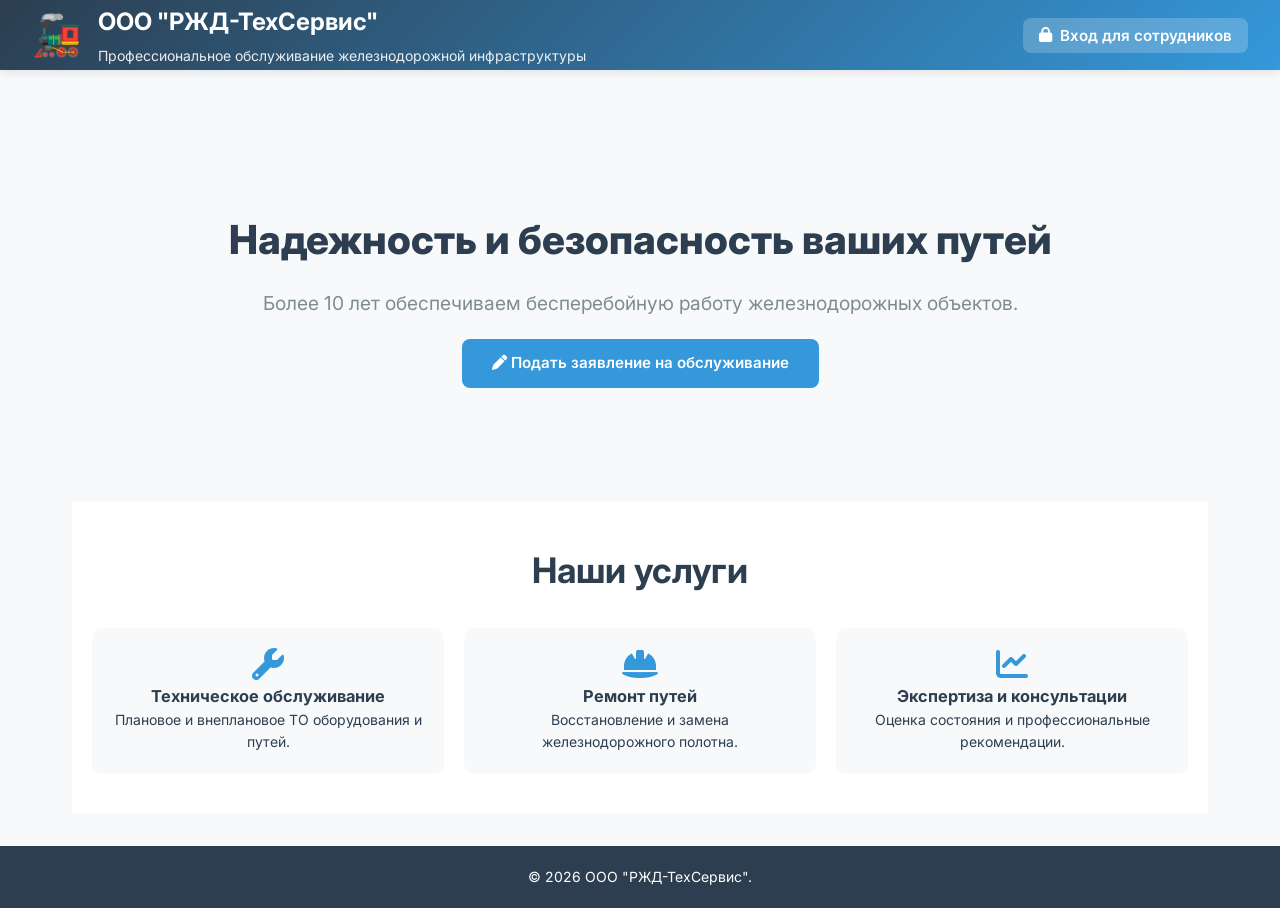
<file: index.html>
<!doctype html>
<html lang="ru">
  <head>
    <meta charset="UTF-8" />
    <meta name="viewport" content="width=device-width, initial-scale=1.0" />
    <title>РЖД-ТехСервис | Официальный сайт</title>
    <link rel="stylesheet" href="/style.css" />
    <link
      rel="stylesheet"
      href="https://cdnjs.cloudflare.com/ajax/libs/font-awesome/6.4.0/css/all.min.css"
    />
    <link
      href="https://fonts.googleapis.com/css2?family=Inter:wght@300;400;500;600;700&display=swap"
      rel="stylesheet"
    />
  </head>
  <body>
    <div class="app-container">
      <header class="app-header public-header">
        <div class="header-left">
          <div class="logo">
            <div class="logo-icon">🚂</div>
            <div class="logo-text">
              <h1>ООО "РЖД-ТехСервис"</h1>
              <div class="subtitle">
                Профессиональное обслуживание железнодорожной инфраструктуры
              </div>
            </div>
          </div>
        </div>
        <div class="header-right">
          <button
            class="btn"
            onclick="showLoginModal()"
            style="
              background: rgba(255, 255, 255, 0.2);
              color: white;
              padding: 8px 16px;
              border-radius: 8px;
              border: none;
              cursor: pointer;
            "
          >
            <i class="fas fa-lock"></i> Вход для сотрудников
          </button>
        </div>
      </header>

      <main class="public-main">
        <section
          class="hero-section"
          style="padding: 50px 20px; text-align: center"
        >
          <div class="hero-content">
            <h1 style="font-size: 2.5rem; color: #2c3e50">
              Надежность и безопасность ваших путей
            </h1>
            <p style="font-size: 1.2rem; color: #7f8c8d; margin: 20px 0">
              Более 10 лет обеспечиваем бесперебойную работу железнодорожных
              объектов.
            </p>
            <a
              href="/request"
              class="btn"
              style="
                background: #3498db;
                color: white;
                padding: 12px 30px;
                border-radius: 8px;
                text-decoration: none;
                display: inline-block;
              "
            >
              <i class="fas fa-pen"></i> Подать заявление на обслуживание
            </a>
          </div>
        </section>

        <section
          class="services-section"
          style="padding: 40px 20px; background: white"
        >
          <h2 style="text-align: center; margin-bottom: 30px">Наши услуги</h2>
          <div
            style="
              display: grid;
              grid-template-columns: repeat(auto-fit, minmax(250px, 1fr));
              gap: 20px;
              max-width: 1200px;
              margin: 0 auto;
            "
          >
            <div
              style="
                background: #f8f9fa;
                padding: 20px;
                border-radius: 10px;
                text-align: center;
              "
            >
              <i
                class="fas fa-wrench"
                style="font-size: 2rem; color: #3498db"
              ></i>
              <h3>Техническое обслуживание</h3>
              <p>Плановое и внеплановое ТО оборудования и путей.</p>
            </div>
            <div
              style="
                background: #f8f9fa;
                padding: 20px;
                border-radius: 10px;
                text-align: center;
              "
            >
              <i
                class="fas fa-hard-hat"
                style="font-size: 2rem; color: #3498db"
              ></i>
              <h3>Ремонт путей</h3>
              <p>Восстановление и замена железнодорожного полотна.</p>
            </div>
            <div
              style="
                background: #f8f9fa;
                padding: 20px;
                border-radius: 10px;
                text-align: center;
              "
            >
              <i
                class="fas fa-chart-line"
                style="font-size: 2rem; color: #3498db"
              ></i>
              <h3>Экспертиза и консультации</h3>
              <p>Оценка состояния и профессиональные рекомендации.</p>
            </div>
          </div>
        </section>
      </main>

      <footer
        style="
          background: #2c3e50;
          color: white;
          text-align: center;
          padding: 20px;
        "
      >
        <p>© 2026 ООО "РЖД-ТехСервис".</p>
      </footer>
    </div>
    <div class="modal-overlay" id="loginModal">
      <div class="modal" style="max-width: 400px">
        <div class="modal-header">
          <h3><i class="fas fa-lock"></i> Вход для сотрудников</h3>
          <button class="btn-close" onclick="closeLoginModal()">&times;</button>
        </div>
        <div class="modal-body">
          <div
            id="loginError"
            style="
              color: #e74c3c;
              background: #fde8e8;
              padding: 10px;
              border-radius: 8px;
              margin-bottom: 15px;
              display: none;
            "
          >
            <i class="fas fa-exclamation-circle"></i> <span></span>
          </div>

          <div class="form-group">
            <label><i class="fas fa-user"></i> Логин</label>
            <input
              type="text"
              id="adminUsername"
              placeholder="Введите логин"
              style="
                width: 100%;
                padding: 12px;
                border: 2px solid #e2e8f0;
                border-radius: 8px;
              "
              value="admin"
            />
          </div>

          <div class="form-group">
            <label><i class="fas fa-key"></i> Пароль</label>
            <input
              type="password"
              id="adminPassword"
              placeholder="Введите пароль"
              style="
                width: 100%;
                padding: 12px;
                border: 2px solid #e2e8f0;
                border-radius: 8px;
              "
              value="admin123"
            />
          </div>

          <p style="color: #7f8c8d; font-size: 0.9rem; margin-top: 10px">
            <i class="fas fa-info-circle"></i> Для входа используйте:<br />
            <strong>Логин:</strong> admin<br />
            <strong>Пароль:</strong> admin123
          </p>
        </div>
        <div class="modal-footer">
          <button class="btn btn-secondary" onclick="closeLoginModal()">
            Отмена
          </button>
          <button class="btn btn-primary" onclick="login()">
            <i class="fas fa-sign-in-alt"></i> Войти
          </button>
        </div>
      </div>
    </div>

    <script>
      document.addEventListener("DOMContentLoaded", function () {
        const urlParams = new URLSearchParams(window.location.search);
        if (urlParams.get("login") === "required") {
          showLoginModal();
        }
      });

      function showLoginModal() {
        document.getElementById("loginModal").classList.add("active");
        document.body.style.overflow = "hidden";
        document.getElementById("adminUsername").focus();
      }

      function closeLoginModal() {
        document.getElementById("loginModal").classList.remove("active");
        document.body.style.overflow = "";
        document.getElementById("adminUsername").value = "admin";
        document.getElementById("adminPassword").value = "admin123";
        document.getElementById("loginError").style.display = "none";
      }

      async function login() {
        const username = document.getElementById("adminUsername").value;
        const password = document.getElementById("adminPassword").value;

        if (!username || !password) {
          showLoginError("Введите логин и пароль");
          return;
        }

        try {
          const response = await fetch("/api/admin/login", {
            method: "POST",
            headers: { "Content-Type": "application/json" },
            body: JSON.stringify({ username, password }),
          });

          const result = await response.json();

          if (response.ok && result.success) {
            window.location.href = "/admin";
          } else {
            showLoginError(result.error || "Неверный логин или пароль");
          }
        } catch (error) {
          console.error("Ошибка входа:", error);
          showLoginError("Ошибка соединения с сервером");
        }
      }

      function showLoginError(message) {
        const errorDiv = document.getElementById("loginError");
        errorDiv.querySelector("span").textContent = message;
        errorDiv.style.display = "block";
      }

      document
        .getElementById("adminPassword")
        .addEventListener("keypress", function (e) {
          if (e.key === "Enter") {
            login();
          }
        });

      document
        .getElementById("loginModal")
        .addEventListener("click", function (e) {
          if (e.target === this) {
            closeLoginModal();
          }
        });
    </script>
  </body>
</html>
</file>
<file: style.css>
:root {
  --primary-color: #2c3e50;
  --secondary-color: #3498db;
  --accent-color: #e74c3c;
  --success-color: #27ae60;
  --warning-color: #f39c12;
  --danger-color: #e74c3c;
  --info-color: #3498db;

  --bg-primary: #ffffff;
  --bg-secondary: #f8f9fa;
  --bg-sidebar: #2c3e50;
  --bg-card: #ffffff;
  --bg-hover: #f0f7ff;

  --text-primary: #2c3e50;
  --text-secondary: #7f8c8d;
  --text-light: #ecf0f1;
  --text-muted: #95a5a6;

  --border-color: #e0e0e0;
  --border-radius: 12px;
  --shadow: 0 4px 20px rgba(0, 0, 0, 0.08);
  --shadow-hover: 0 8px 30px rgba(0, 0, 0, 0.12);
  --shadow-card: 0 2px 10px rgba(0, 0, 0, 0.05);

  --transition: all 0.3s ease;

  --sidebar-width: 280px;
  --header-height: 70px;
  --footer-height: 60px;
}

[data-theme="dark"] {
  --primary-color: #3498db;
  --secondary-color: #2c3e50;
  --accent-color: #e74c3c;
  --success-color: #2ecc71;
  --warning-color: #f1c40f;
  --danger-color: #e74c3c;
  --info-color: #3498db;

  --bg-primary: #1a1a2e;
  --bg-secondary: #16213e;
  --bg-sidebar: #0f3460;
  --bg-card: #1e2a47;
  --bg-hover: #2c3e50;

  --text-primary: #ecf0f1;
  --text-secondary: #bdc3c7;
  --text-light: #ffffff;
  --text-muted: #7f8c8d;

  --border-color: #2c3e50;
  --shadow: 0 4px 20px rgba(0, 0, 0, 0.2);
  --shadow-hover: 0 8px 30px rgba(0, 0, 0, 0.3);
  --shadow-card: 0 2px 10px rgba(0, 0, 0, 0.15);
}

* {
  margin: 0;
  padding: 0;
  box-sizing: border-box;
}

body {
  font-family: "Inter", "Segoe UI", Tahoma, Geneva, Verdana, sans-serif;
  background-color: var(--bg-secondary);
  color: var(--text-primary);
  line-height: 1.6;
  transition: var(--transition);
  min-height: 100vh;
  font-size: 14px;
}

.app-container {
  display: flex;
  flex-direction: column;
  min-height: 100vh;
}

.app-header {
  background: linear-gradient(
    135deg,
    var(--primary-color),
    var(--secondary-color)
  );
  color: white;
  height: var(--header-height);
  padding: 0 2rem;
  display: flex;
  justify-content: space-between;
  align-items: center;
  box-shadow: var(--shadow);
  position: sticky;
  top: 0;
  z-index: 1000;
}

.header-left {
  display: flex;
  align-items: center;
  gap: 1rem;
}

.logo {
  display: flex;
  align-items: center;
  gap: 1rem;
}

.logo-icon {
  font-size: 2.5rem;
  animation: pulse 2s infinite;
}

@keyframes pulse {
  0%,
  100% {
    transform: scale(1);
  }
  50% {
    transform: scale(1.1);
  }
}

.logo-text h1 {
  font-size: 1.5rem;
  font-weight: 700;
  margin-bottom: 0.25rem;
}

.subtitle {
  font-size: 0.875rem;
  opacity: 0.9;
}

.header-right {
  display: flex;
  align-items: center;
  gap: 1rem;
}

.user-menu {
  display: flex;
  align-items: center;
  gap: 1rem;
  background: rgba(255, 255, 255, 0.1);
  padding: 0.5rem 1rem;
  border-radius: var(--border-radius);
  backdrop-filter: blur(10px);
}

.user-avatar {
  font-size: 2rem;
  color: rgba(255, 255, 255, 0.9);
}

.user-info {
  display: flex;
  flex-direction: column;
}

.user-name {
  font-weight: 600;
  font-size: 1rem;
}

.user-role {
  font-size: 0.75rem;
  opacity: 0.8;
}

.btn-icon {
  background: rgba(255, 255, 255, 0.2);
  border: none;
  color: white;
  width: 40px;
  height: 40px;
  border-radius: 50%;
  cursor: pointer;
  transition: var(--transition);
  display: flex;
  align-items: center;
  justify-content: center;
}

.btn-icon:hover {
  background: rgba(255, 255, 255, 0.3);
  transform: translateY(-2px);
}

.btn-logout {
  background: rgba(231, 76, 60, 0.8);
}

.btn-logout:hover {
  background: rgba(231, 76, 60, 1);
}

.main-layout {
  display: flex;
  flex: 1;
  min-height: calc(100vh - var(--header-height) - var(--footer-height));
}

.sidebar {
  width: var(--sidebar-width);
  background: var(--bg-sidebar);
  color: var(--text-light);
  padding: 1.5rem 0;
  display: flex;
  flex-direction: column;
  transition: var(--transition);
  position: sticky;
  top: var(--header-height);
  height: calc(100vh - var(--header-height));
  overflow-y: auto;
}

.sidebar-header {
  padding: 0 1.5rem 1.5rem;
  border-bottom: 1px solid rgba(255, 255, 255, 0.1);
}

.sidebar-header h3 {
  font-size: 1.1rem;
  font-weight: 600;
  display: flex;
  align-items: center;
  gap: 0.5rem;
}

.nav-menu {
  list-style: none;
  padding: 1.5rem 0;
  flex: 1;
}

.nav-item {
  padding: 0.875rem 1.5rem;
  display: flex;
  align-items: center;
  gap: 1rem;
  cursor: pointer;
  transition: var(--transition);
  position: relative;
  margin: 0.25rem 0;
}

.nav-item:hover {
  background: rgba(255, 255, 255, 0.1);
}

.nav-item.active {
  background: rgba(255, 255, 255, 0.15);
  border-left: 4px solid var(--accent-color);
}

.nav-item.active .nav-indicator {
  position: absolute;
  right: 1.5rem;
  width: 8px;
  height: 8px;
  background: var(--accent-color);
  border-radius: 50%;
  animation: blink 1.5s infinite;
}

@keyframes blink {
  0%,
  100% {
    opacity: 1;
  }
  50% {
    opacity: 0.5;
  }
}

.nav-item i {
  width: 20px;
  text-align: center;
  font-size: 1.1rem;
}

.nav-item span {
  font-weight: 500;
  font-size: 0.95rem;
}

.sidebar-footer {
  padding: 1.5rem;
  border-top: 1px solid rgba(255, 255, 255, 0.1);
  margin-top: auto;
}

.db-status {
  display: flex;
  align-items: center;
  gap: 0.75rem;
  margin-bottom: 1rem;
  font-size: 0.875rem;
}

.status-indicator {
  width: 10px;
  height: 10px;
  border-radius: 50%;
  background: #7f8c8d;
}

.status-indicator.connected {
  background: #27ae60;
  animation: pulse 2s infinite;
}

.status-indicator.error {
  background: #e74c3c;
  animation: pulse 1s infinite;
}

.server-time {
  display: flex;
  align-items: center;
  gap: 0.75rem;
  font-size: 0.875rem;
  opacity: 0.8;
}

.content-area {
  flex: 1;
  padding: 2rem;
  overflow-y: auto;
  background: var(--bg-secondary);
  max-width: calc(100vw - var(--sidebar-width));
}

.content-section {
  display: none;
  animation: fadeIn 0.5s ease;
}

.content-section.active {
  display: block;
}

@keyframes fadeIn {
  from {
    opacity: 0;
    transform: translateY(20px);
  }
  to {
    opacity: 1;
    transform: translateY(0);
  }
}

.section-header {
  display: flex;
  justify-content: space-between;
  align-items: center;
  margin-bottom: 2rem;
  padding-bottom: 1rem;
  border-bottom: 2px solid var(--border-color);
}

.section-header h2 {
  font-size: 1.75rem;
  font-weight: 700;
  color: var(--primary-color);
  display: flex;
  align-items: center;
  gap: 0.75rem;
}

.header-actions {
  display: flex;
  align-items: center;
  gap: 1rem;
}

.btn {
  padding: 0.75rem 1.5rem;
  border: none;
  border-radius: var(--border-radius);
  font-family: "Inter", sans-serif;
  font-weight: 600;
  font-size: 0.95rem;
  cursor: pointer;
  transition: var(--transition);
  display: inline-flex;
  align-items: center;
  gap: 0.5rem;
  white-space: nowrap;
}

.btn:hover {
  transform: translateY(-2px);
  box-shadow: var(--shadow-hover);
}

.btn:active {
  transform: translateY(0);
}

.btn-primary {
  background: linear-gradient(
    135deg,
    var(--secondary-color),
    var(--primary-color)
  );
  color: white;
}

.btn-primary:hover {
  background: linear-gradient(135deg, #2980b9, #34495e);
}

.btn-secondary {
  background: var(--bg-card);
  color: var(--text-primary);
  border: 2px solid var(--border-color);
}

.btn-secondary:hover {
  background: var(--bg-secondary);
}

.btn-success {
  background: linear-gradient(135deg, var(--success-color), #2ecc71);
  color: white;
}

.btn-danger {
  background: linear-gradient(135deg, var(--danger-color), #c0392b);
  color: white;
}

.btn-warning {
  background: linear-gradient(135deg, var(--warning-color), #e67e22);
  color: white;
}

.btn-info {
  background: linear-gradient(135deg, var(--info-color), #2980b9);
  color: white;
}

.btn-sm {
  padding: 0.5rem 1rem;
  font-size: 0.85rem;
}

.btn-xs {
  padding: 0.25rem 0.75rem;
  font-size: 0.75rem;
}

.btn-icon {
  width: 40px;
  height: 40px;
  padding: 0;
  display: flex;
  align-items: center;
  justify-content: center;
}

.btn-text {
  background: none;
  border: none;
  color: var(--secondary-color);
  font-weight: 500;
  cursor: pointer;
  display: flex;
  align-items: center;
  gap: 0.5rem;
  padding: 0.5rem;
}

.btn-text:hover {
  color: var(--primary-color);
}

.stats-grid {
  display: grid;
  grid-template-columns: repeat(auto-fit, minmax(250px, 1fr));
  gap: 1.5rem;
  margin-bottom: 2rem;
}

.stat-card {
  background: var(--bg-card);
  padding: 1.5rem;
  border-radius: var(--border-radius);
  box-shadow: var(--shadow);
  transition: var(--transition);
  border-top: 4px solid;
}

.stat-card:hover {
  transform: translateY(-5px);
  box-shadow: var(--shadow-hover);
}

.card-revenue {
  border-top-color: var(--success-color);
}
.card-contracts {
  border-top-color: var(--info-color);
}
.card-clients {
  border-top-color: #9b59b6;
}
.card-invoices {
  border-top-color: var(--danger-color);
}

.stat-icon {
  width: 60px;
  height: 60px;
  background: rgba(0, 0, 0, 0.1);
  border-radius: 12px;
  display: flex;
  align-items: center;
  justify-content: center;
  margin-bottom: 1rem;
  font-size: 1.5rem;
}

.card-revenue .stat-icon {
  background: rgba(39, 174, 96, 0.1);
  color: var(--success-color);
}
.card-contracts .stat-icon {
  background: rgba(52, 152, 219, 0.1);
  color: var(--info-color);
}
.card-clients .stat-icon {
  background: rgba(155, 89, 182, 0.1);
  color: #9b59b6;
}
.card-invoices .stat-icon {
  background: rgba(231, 76, 60, 0.1);
  color: var(--danger-color);
}

.stat-content h3 {
  font-size: 1rem;
  color: var(--text-secondary);
  margin-bottom: 0.5rem;
  font-weight: 500;
}

.stat-value {
  font-size: 2rem;
  font-weight: 700;
  color: var(--text-primary);
  margin-bottom: 0.25rem;
}

.stat-subtext {
  font-size: 0.875rem;
  color: var(--text-secondary);
}

.quick-actions {
  background: var(--bg-card);
  padding: 1.5rem;
  border-radius: var(--border-radius);
  box-shadow: var(--shadow);
  margin-bottom: 2rem;
}

.quick-actions h3 {
  font-size: 1.25rem;
  margin-bottom: 1.5rem;
  display: flex;
  align-items: center;
  gap: 0.75rem;
  color: var(--primary-color);
}

.actions-grid {
  display: grid;
  grid-template-columns: repeat(auto-fit, minmax(200px, 1fr));
  gap: 1rem;
}

.action-btn {
  background: var(--bg-secondary);
  border: 2px solid var(--border-color);
  border-radius: var(--border-radius);
  padding: 1.25rem 1rem;
  display: flex;
  flex-direction: column;
  align-items: center;
  gap: 0.75rem;
  cursor: pointer;
  transition: var(--transition);
  text-align: center;
}

.action-btn:hover {
  background: var(--bg-card);
  border-color: var(--secondary-color);
  transform: translateY(-3px);
  box-shadow: var(--shadow-hover);
}

.action-btn i {
  font-size: 1.75rem;
  color: var(--secondary-color);
}

.action-btn span {
  font-weight: 600;
  color: var(--text-primary);
}

.table-container {
  background: var(--bg-card);
  border-radius: var(--border-radius);
  box-shadow: var(--shadow);
  overflow: hidden;
  margin-top: 1rem;
  border: 1px solid var(--border-color);
}

.table-actions {
  padding: 1rem 1.5rem;
  background: var(--bg-secondary);
  border-bottom: 1px solid var(--border-color);
  display: flex;
  justify-content: space-between;
  align-items: center;
  flex-wrap: wrap;
  gap: 1rem;
}

.filter-group {
  display: flex;
  align-items: center;
  gap: 1rem;
  flex-wrap: wrap;
}

.filter-label {
  display: flex;
  align-items: center;
  gap: 0.5rem;
  cursor: pointer;
  font-size: 0.9rem;
  color: var(--text-secondary);
}

.filter-select {
  padding: 0.5rem 1rem;
  border: 2px solid var(--border-color);
  border-radius: var(--border-radius);
  background: var(--bg-card);
  color: var(--text-primary);
  font-family: "Inter", sans-serif;
  font-size: 0.9rem;
  min-width: 150px;
  transition: var(--transition);
}

.filter-select:focus {
  outline: none;
  border-color: var(--secondary-color);
}

.search-box {
  position: relative;
  min-width: 250px;
  flex: 1;
}

.search-box i {
  position: absolute;
  left: 1rem;
  top: 50%;
  transform: translateY(-50%);
  color: var(--text-secondary);
}

.search-box input {
  width: 100%;
  padding: 0.75rem 1rem 0.75rem 2.5rem;
  border: 2px solid var(--border-color);
  border-radius: var(--border-radius);
  background: var(--bg-card);
  color: var(--text-primary);
  font-family: "Inter", sans-serif;
  transition: var(--transition);
}

.search-box input:focus {
  outline: none;
  border-color: var(--secondary-color);
}

.data-table {
  width: 100%;
  border-collapse: collapse;
  min-width: 800px;
}

.data-table thead {
  background: var(--bg-secondary);
  position: sticky;
  top: 0;
  z-index: 10;
}

.data-table th {
  padding: 1rem 1.5rem;
  text-align: left;
  font-weight: 600;
  color: var(--text-secondary);
  border-bottom: 2px solid var(--border-color);
  font-size: 0.9rem;
  text-transform: uppercase;
  letter-spacing: 0.5px;
  white-space: nowrap;
}

.data-table tbody tr {
  border-bottom: 1px solid var(--border-color);
  transition: var(--transition);
}

.data-table tbody tr:hover {
  background: var(--bg-hover);
}

.data-table td {
  padding: 1rem 1.5rem;
  color: var(--text-primary);
  vertical-align: middle;
}

.text-center {
  text-align: center;
}

.text-right {
  text-align: right;
}

.status-badge {
  display: inline-block;
  padding: 0.25rem 0.75rem;
  border-radius: 20px;
  font-size: 0.75rem;
  font-weight: 600;
  text-transform: uppercase;
  letter-spacing: 0.5px;
}

.status-badge.active {
  background: rgba(39, 174, 96, 0.1);
  color: var(--success-color);
}

.status-badge.inactive {
  background: rgba(149, 165, 166, 0.1);
  color: #95a5a6;
}

.status-badge.pending {
  background: rgba(241, 196, 15, 0.1);
  color: var(--warning-color);
}

.status-badge.paid {
  background: rgba(46, 204, 113, 0.1);
  color: var(--success-color);
}

.status-badge.cancelled {
  background: rgba(231, 76, 60, 0.1);
  color: var(--danger-color);
}

.status-badge.draft {
  background: rgba(52, 152, 219, 0.1);
  color: var(--info-color);
}

.status-badge.signed {
  background: rgba(155, 89, 182, 0.1);
  color: #9b59b6;
}

.status-badge.suspended {
  background: rgba(243, 156, 18, 0.1);
  color: var(--warning-color);
}

.status-badge.terminated {
  background: rgba(231, 76, 60, 0.1);
  color: var(--danger-color);
}

.badge {
  display: inline-block;
  padding: 0.25rem 0.5rem;
  font-size: 0.75rem;
  font-weight: 600;
  border-radius: 6px;
  background: var(--bg-secondary);
  color: var(--text-secondary);
}

.action-buttons {
  display: flex;
  gap: 0.5rem;
  justify-content: center;
  flex-wrap: nowrap;
}

.btn-action {
  width: 36px;
  height: 36px;
  border: none;
  border-radius: 8px;
  cursor: pointer;
  transition: var(--transition);
  display: flex;
  align-items: center;
  justify-content: center;
  font-size: 0.9rem;
  flex-shrink: 0;
}

.btn-action:hover {
  transform: scale(1.1);
}

.btn-action.edit {
  background: rgba(52, 152, 219, 0.1);
  color: var(--info-color);
}

.btn-action.delete {
  background: rgba(231, 76, 60, 0.1);
  color: var(--danger-color);
}

.btn-action.view {
  background: rgba(46, 204, 113, 0.1);
  color: var(--success-color);
}

.btn-action.download {
  background: rgba(155, 89, 182, 0.1);
  color: #9b59b6;
}

.form-container {
  background: var(--bg-card);
  border-radius: var(--border-radius);
  padding: 2rem;
  box-shadow: var(--shadow);
  margin-bottom: 2rem;
}

.form-grid {
  display: grid;
  grid-template-columns: repeat(auto-fit, minmax(300px, 1fr));
  gap: 1.5rem;
  margin-bottom: 1.5rem;
}

.form-group {
  margin-bottom: 1.5rem;
}

.form-group label {
  display: block;
  margin-bottom: 0.5rem;
  font-weight: 600;
  color: var(--text-primary);
  font-size: 0.95rem;
  display: flex;
  align-items: center;
  gap: 0.5rem;
}

.form-group input,
.form-group select,
.form-group textarea {
  width: 100%;
  padding: 0.875rem 1rem;
  border: 2px solid var(--border-color);
  border-radius: var(--border-radius);
  background: var(--bg-card);
  color: var(--text-primary);
  font-family: "Inter", sans-serif;
  font-size: 1rem;
  transition: var(--transition);
}

.form-group input:focus,
.form-group select:focus,
.form-group textarea:focus {
  outline: none;
  border-color: var(--secondary-color);
  box-shadow: 0 0 0 3px rgba(52, 152, 219, 0.1);
}

.form-group input:disabled,
.form-group select:disabled {
  background: var(--bg-secondary);
  cursor: not-allowed;
}

.checkbox-label {
  display: flex;
  align-items: center;
  gap: 0.75rem;
  cursor: pointer;
  font-weight: 500;
  margin-bottom: 0.5rem;
}

.checkbox-label input {
  width: auto;
  transform: scale(1.2);
}

.radio-group {
  display: flex;
  gap: 1.5rem;
  margin-top: 0.5rem;
}

.radio-label {
  display: flex;
  align-items: center;
  gap: 0.5rem;
  cursor: pointer;
}

.radio-label input {
  width: auto;
}

.form-actions {
  display: flex;
  justify-content: flex-end;
  gap: 1rem;
  margin-top: 2rem;
  padding-top: 1.5rem;
  border-top: 2px solid var(--border-color);
}

.card {
  background: var(--bg-card);
  border-radius: var(--border-radius);
  box-shadow: var(--shadow-card);
  padding: 1.5rem;
  margin-bottom: 1.5rem;
  border: 1px solid var(--border-color);
  transition: var(--transition);
}

.card:hover {
  box-shadow: var(--shadow-hover);
  transform: translateY(-2px);
}

.card-header {
  display: flex;
  justify-content: space-between;
  align-items: center;
  margin-bottom: 1rem;
  padding-bottom: 1rem;
  border-bottom: 2px solid var(--border-color);
}

.card-title {
  font-size: 1.25rem;
  font-weight: 600;
  color: var(--primary-color);
  display: flex;
  align-items: center;
  gap: 0.75rem;
}

.card-content {
  line-height: 1.6;
}

.card-footer {
  margin-top: 1rem;
  padding-top: 1rem;
  border-top: 1px solid var(--border-color);
  display: flex;
  justify-content: space-between;
  align-items: center;
}

.list-group {
  display: flex;
  flex-direction: column;
  gap: 0.5rem;
}

.list-item {
  display: flex;
  align-items: center;
  justify-content: space-between;
  padding: 1rem;
  background: var(--bg-card);
  border-radius: var(--border-radius);
  border: 1px solid var(--border-color);
  transition: var(--transition);
}

.list-item:hover {
  background: var(--bg-hover);
  border-color: var(--secondary-color);
}

.list-item-content {
  flex: 1;
}

.list-item-title {
  font-weight: 600;
  color: var(--text-primary);
  margin-bottom: 0.25rem;
}

.list-item-subtitle {
  font-size: 0.875rem;
  color: var(--text-secondary);
}

.list-item-actions {
  display: flex;
  gap: 0.5rem;
}

.modal-overlay {
  display: none;
  position: fixed;
  top: 0;
  left: 0;
  right: 0;
  bottom: 0;
  background: rgba(0, 0, 0, 0.5);
  z-index: 2000;
  align-items: center;
  justify-content: center;
  padding: 1rem;
  animation: fadeIn 0.3s ease;
}

.modal-overlay.active {
  display: flex;
}

.modal {
  background: var(--bg-card);
  border-radius: var(--border-radius);
  box-shadow: var(--shadow-hover);
  max-width: 600px;
  width: 100%;
  max-height: 90vh;
  overflow-y: auto;
  animation: slideUp 0.3s ease;
}

@keyframes slideUp {
  from {
    opacity: 0;
    transform: translateY(50px);
  }
  to {
    opacity: 1;
    transform: translateY(0);
  }
}

.modal-lg {
  max-width: 800px;
}

.modal-xl {
  max-width: 1000px;
}

.modal-header {
  padding: 1.5rem;
  border-bottom: 2px solid var(--border-color);
  display: flex;
  justify-content: space-between;
  align-items: center;
  position: sticky;
  top: 0;
  background: var(--bg-card);
  z-index: 10;
}

.modal-header h3 {
  font-size: 1.5rem;
  color: var(--primary-color);
  display: flex;
  align-items: center;
  gap: 0.75rem;
}

.btn-close {
  background: none;
  border: none;
  font-size: 1.75rem;
  color: var(--text-secondary);
  cursor: pointer;
  padding: 0.25rem;
  line-height: 1;
  transition: var(--transition);
}

.btn-close:hover {
  color: var(--text-primary);
  transform: rotate(90deg);
}

.modal-body {
  padding: 1.5rem;
}

.modal-footer {
  padding: 1.5rem;
  border-top: 2px solid var(--border-color);
  display: flex;
  justify-content: flex-end;
  gap: 1rem;
}

.notification-container {
  position: fixed;
  top: 1rem;
  right: 1rem;
  z-index: 3000;
  display: flex;
  flex-direction: column;
  gap: 0.75rem;
  max-width: 400px;
}

.notification {
  background: var(--bg-card);
  border-radius: var(--border-radius);
  padding: 1rem 1.5rem;
  box-shadow: var(--shadow-hover);
  display: flex;
  align-items: center;
  gap: 1rem;
  animation: slideInRight 0.3s ease;
  border-left: 4px solid;
}

@keyframes slideInRight {
  from {
    opacity: 0;
    transform: translateX(100%);
  }
  to {
    opacity: 1;
    transform: translateX(0);
  }
}

.notification.success {
  border-left-color: var(--success-color);
}

.notification.error {
  border-left-color: var(--danger-color);
}

.notification.warning {
  border-left-color: var(--warning-color);
}

.notification.info {
  border-left-color: var(--info-color);
}

.notification i {
  font-size: 1.25rem;
}

.notification.success i {
  color: var(--success-color);
}
.notification.error i {
  color: var(--danger-color);
}
.notification.warning i {
  color: var(--warning-color);
}
.notification.info i {
  color: var(--info-color);
}

.notification-content {
  flex: 1;
}

.notification-title {
  font-weight: 600;
  color: var(--text-primary);
  margin-bottom: 0.25rem;
}

.notification-message {
  font-size: 0.9rem;
  color: var(--text-secondary);
}

.notification .btn-close {
  font-size: 1rem;
  padding: 0;
}

.loading-state {
  display: flex;
  flex-direction: column;
  align-items: center;
  justify-content: center;
  padding: 3rem;
  color: var(--text-secondary);
  gap: 1rem;
}

.loading-state i {
  font-size: 2rem;
  animation: spin 1s linear infinite;
}

@keyframes spin {
  from {
    transform: rotate(0deg);
  }
  to {
    transform: rotate(360deg);
  }
}

.empty-state {
  text-align: center;
  padding: 3rem;
  color: var(--text-secondary);
}

.empty-state i {
  font-size: 3rem;
  margin-bottom: 1rem;
  opacity: 0.5;
}

.pagination {
  display: flex;
  justify-content: center;
  align-items: center;
  gap: 0.5rem;
  padding: 1rem;
  border-top: 1px solid var(--border-color);
}

.page-btn {
  width: 40px;
  height: 40px;
  border: 2px solid var(--border-color);
  border-radius: 8px;
  background: var(--bg-card);
  color: var(--text-primary);
  cursor: pointer;
  display: flex;
  align-items: center;
  justify-content: center;
  transition: var(--transition);
}

.page-btn:hover:not(:disabled) {
  border-color: var(--secondary-color);
  color: var(--secondary-color);
}

.page-btn.active {
  background: var(--secondary-color);
  color: white;
  border-color: var(--secondary-color);
}

.page-btn:disabled {
  opacity: 0.5;
  cursor: not-allowed;
}

.price-list-card {
  background: var(--bg-card);
  border-radius: var(--border-radius);
  padding: 1.5rem;
  margin-bottom: 1.5rem;
  border-left: 4px solid var(--info-color);
  box-shadow: var(--shadow-card);
  transition: var(--transition);
}

.price-list-card:hover {
  transform: translateY(-2px);
  box-shadow: var(--shadow-hover);
}

.price-list-header {
  display: flex;
  justify-content: space-between;
  align-items: center;
  margin-bottom: 1rem;
}

.price-list-header h4 {
  font-size: 1.25rem;
  color: var(--text-primary);
  margin: 0;
}

.price-list-dates {
  display: flex;
  flex-direction: column;
  gap: 0.5rem;
  margin-bottom: 1rem;
  color: var(--text-secondary);
  font-size: 0.9rem;
}

.price-list-stats {
  display: flex;
  gap: 1.5rem;
  margin-bottom: 1rem;
}

.stat {
  display: flex;
  align-items: center;
  gap: 0.5rem;
  font-size: 0.9rem;
  color: var(--text-secondary);
}

.stat i {
  color: var(--info-color);
}

.price-list-actions {
  display: flex;
  gap: 0.5rem;
  margin-top: 1rem;
  padding-top: 1rem;
  border-top: 1px solid var(--border-color);
}

.contract-item {
  background: var(--bg-card);
  border-radius: var(--border-radius);
  padding: 1.5rem;
  margin-bottom: 1rem;
  border: 1px solid var(--border-color);
  transition: var(--transition);
}

.contract-item:hover {
  border-color: var(--secondary-color);
  background: var(--bg-hover);
}

.contract-info {
  flex: 1;
}

.contract-info h4 {
  font-size: 1.1rem;
  color: var(--text-primary);
  margin-bottom: 0.5rem;
}

.contract-info p {
  font-size: 0.9rem;
  color: var(--text-secondary);
  margin-bottom: 0.25rem;
}

.filters {
  display: flex;
  gap: 1rem;
  margin-bottom: 1.5rem;
  flex-wrap: wrap;
  align-items: center;
}

.filter-tabs {
  display: flex;
  gap: 0.5rem;
  background: var(--bg-card);
  padding: 0.5rem;
  border-radius: var(--border-radius);
  border: 1px solid var(--border-color);
}

.filter-tab {
  padding: 0.5rem 1rem;
  border: none;
  background: none;
  color: var(--text-secondary);
  font-weight: 500;
  cursor: pointer;
  border-radius: calc(var(--border-radius) - 4px);
  transition: var(--transition);
}

.filter-tab:hover {
  background: var(--bg-hover);
  color: var(--text-primary);
}

.filter-tab.active {
  background: var(--secondary-color);
  color: white;
}

.status-bar {
  display: flex;
  gap: 1rem;
  margin-bottom: 2rem;
  flex-wrap: wrap;
}

.status-item {
  flex: 1;
  min-width: 200px;
  background: var(--bg-card);
  padding: 1.5rem;
  border-radius: var(--border-radius);
  box-shadow: var(--shadow);
  text-align: center;
  transition: var(--transition);
}

.status-item:hover {
  transform: translateY(-3px);
  box-shadow: var(--shadow-hover);
}

.status-label {
  font-size: 0.9rem;
  color: var(--text-secondary);
  margin-bottom: 0.5rem;
}

.status-value {
  font-size: 2rem;
  font-weight: 700;
  color: var(--text-primary);
  margin-bottom: 0.5rem;
}

.app-footer {
  background: var(--bg-primary);
  border-top: 2px solid var(--border-color);
  padding: 1rem 2rem;
  height: var(--footer-height);
  display: flex;
  align-items: center;
}

.footer-content {
  width: 100%;
  display: flex;
  justify-content: space-between;
  align-items: center;
  flex-wrap: wrap;
  gap: 1rem;
}

.footer-left,
.footer-right {
  display: flex;
  flex-direction: column;
  gap: 0.25rem;
}

.footer-subtext {
  font-size: 0.875rem;
  color: var(--text-secondary);
}

.kpi-grid {
  display: grid;
  grid-template-columns: repeat(4, 1fr);
  gap: 20px;
  margin-bottom: 30px;
}

.kpi-card {
  background: var(--bg-card);
  border-radius: 16px;
  padding: 24px;
  display: flex;
  align-items: center;
  gap: 20px;
  box-shadow: 0 4px 20px rgba(0, 0, 0, 0.05);
  transition: all 0.3s ease;
  border: 1px solid var(--border-color);
  position: relative;
  overflow: hidden;
}

.kpi-card::before {
  content: "";
  position: absolute;
  top: 0;
  left: 0;
  width: 4px;
  height: 100%;
}

.kpi-card.revenue::before {
  background: linear-gradient(180deg, #27ae60, #2ecc71);
}
.kpi-card.contracts::before {
  background: linear-gradient(180deg, #3498db, #2980b9);
}
.kpi-card.invoices::before {
  background: linear-gradient(180deg, #f39c12, #e67e22);
}
.kpi-card.clients::before {
  background: linear-gradient(180deg, #9b59b6, #8e44ad);
}

.kpi-card:hover {
  transform: translateY(-5px);
  box-shadow: 0 8px 30px rgba(0, 0, 0, 0.15);
}

.kpi-icon {
  width: 60px;
  height: 60px;
  border-radius: 50%;
  display: flex;
  align-items: center;
  justify-content: center;
  font-size: 24px;
}

.kpi-card.revenue .kpi-icon {
  background: rgba(39, 174, 96, 0.15);
  color: #27ae60;
}
.kpi-card.contracts .kpi-icon {
  background: rgba(52, 152, 219, 0.15);
  color: #3498db;
}
.kpi-card.invoices .kpi-icon {
  background: rgba(243, 156, 18, 0.15);
  color: #f39c12;
}
.kpi-card.clients .kpi-icon {
  background: rgba(155, 89, 182, 0.15);
  color: #9b59b6;
}

.kpi-content {
  flex: 1;
}

.kpi-label {
  font-size: 14px;
  color: var(--text-secondary);
  margin-bottom: 5px;
}

.kpi-value {
  font-size: 28px;
  font-weight: 700;
  color: var(--text-primary);
  margin-bottom: 5px;
}

.kpi-trend {
  font-size: 12px;
  display: flex;
  align-items: center;
  gap: 5px;
}

.kpi-trend.positive {
  color: #27ae60;
}
.kpi-trend.negative {
  color: #e74c3c;
}
.kpi-trend.neutral {
  color: #7f8c8d;
}

.stats-row {
  display: grid;
  grid-template-columns: 1fr 1fr;
  gap: 20px;
  margin-bottom: 30px;
}

.stats-card {
  background: var(--bg-card);
  border-radius: 16px;
  padding: 24px;
  box-shadow: 0 4px 20px rgba(0, 0, 0, 0.05);
  border: 1px solid var(--border-color);
}

.stats-card.main {
  background: linear-gradient(135deg, var(--bg-card), var(--bg-secondary));
}

.stats-header {
  display: flex;
  justify-content: space-between;
  align-items: center;
  margin-bottom: 20px;
}

.stats-header h3 {
  font-size: 18px;
  display: flex;
  align-items: center;
  gap: 10px;
  color: var(--text-primary);
  margin: 0;
}

.stats-badge {
  background: var(--primary-color);
  color: white;
  padding: 4px 12px;
  border-radius: 20px;
  font-size: 12px;
  font-weight: 500;
}

.stats-main-simple {
  width: 100%;
}

.stats-list-full {
  width: 100%;
}

.stats-list-full .stats-item {
  display: flex;
  justify-content: space-between;
  align-items: center;
  padding: 12px 0;
  border-bottom: 1px solid var(--border-color);
}

.stats-list-full .stats-item:last-child {
  border-bottom: none;
}

.stats-list-full .stats-item.total {
  margin-top: 15px;
  padding-top: 15px;
  border-top: 2px solid var(--border-color);
  font-weight: 700;
  font-size: 1.1rem;
}

.stats-list-full .stats-item-label {
  display: flex;
  align-items: center;
  gap: 10px;
  font-size: 1rem;
}

.stats-list-full .stats-item-value {
  font-weight: 600;
  font-size: 1.2rem;
}

.stats-list-full .dot {
  width: 10px;
  height: 10px;
  border-radius: 50%;
  display: inline-block;
}

.stats-list-full .dot.new {
  background: #f39c12;
}
.stats-list-full .dot.progress {
  background: #3498db;
}
.stats-list-full .dot.completed {
  background: #27ae60;
}

.pie-legend-full {
  width: 100%;
  padding: 10px 0;
}

.pie-legend-full .legend-item {
  display: flex;
  align-items: center;
  gap: 15px;
  padding: 12px 0;
  border-bottom: 1px dashed var(--border-color);
  font-size: 1rem;
}

.pie-legend-full .legend-item:last-child {
  border-bottom: none;
}

.pie-legend-full .color-dot {
  width: 12px;
  height: 12px;
  border-radius: 50%;
}

.pie-legend-full .color-dot.services {
  background: #3498db;
}
.pie-legend-full .color-dot.contracts {
  background: #9b59b6;
}
.pie-legend-full .color-dot.invoices {
  background: #f39c12;
}

.pie-legend-full .legend-value {
  margin-left: auto;
  font-weight: 600;
  font-size: 1.1rem;
}

.dashboard-grid {
  display: grid;
  grid-template-columns: repeat(2, 1fr);
  gap: 20px;
}

.dashboard-card {
  background: var(--bg-card);
  border-radius: 16px;
  padding: 24px;
  box-shadow: 0 4px 20px rgba(0, 0, 0, 0.05);
  border: 1px solid var(--border-color);
}

.card-header {
  display: flex;
  justify-content: space-between;
  align-items: center;
  margin-bottom: 20px;
}

.card-header h3 {
  font-size: 16px;
  display: flex;
  align-items: center;
  gap: 8px;
  color: var(--text-primary);
}

.card-link {
  color: var(--secondary-color);
  font-size: 13px;
  display: flex;
  align-items: center;
  gap: 5px;
  transition: gap 0.3s;
  text-decoration: none;
}

.card-link:hover {
  gap: 8px;
}

.recent-list,
.upcoming-list {
  display: flex;
  flex-direction: column;
  gap: 12px;
}

.recent-item,
.upcoming-item {
  display: flex;
  justify-content: space-between;
  align-items: center;
  padding: 12px;
  background: var(--bg-secondary);
  border-radius: 12px;
  transition: transform 0.3s;
}

.recent-item:hover,
.upcoming-item:hover {
  transform: translateX(5px);
}

.recent-info h4 {
  font-size: 14px;
  margin-bottom: 4px;
  color: var(--text-primary);
}

.recent-info p {
  font-size: 12px;
  color: var(--text-secondary);
}

.recent-status {
  font-size: 11px;
  padding: 4px 8px;
  border-radius: 20px;
  font-weight: 500;
}

.recent-status.new {
  background: rgba(243, 156, 18, 0.1);
  color: #f39c12;
}
.recent-status.progress {
  background: rgba(52, 152, 219, 0.1);
  color: #3498db;
}
.recent-status.completed {
  background: rgba(39, 174, 96, 0.1);
  color: #27ae60;
}
.recent-status.cancelled {
  background: rgba(231, 76, 60, 0.1);
  color: #e74c3c;
}

.actions-modern-grid {
  display: grid;
  grid-template-columns: repeat(2, 1fr);
  gap: 12px;
}

.action-modern {
  background: var(--bg-secondary);
  border: 1px solid var(--border-color);
  border-radius: 12px;
  padding: 16px;
  display: flex;
  flex-direction: column;
  align-items: center;
  gap: 8px;
  cursor: pointer;
  transition: all 0.3s;
  color: var(--text-primary);
  width: 100%;
}

.action-modern:hover {
  background: var(--bg-hover);
  border-color: var(--secondary-color);
  transform: translateY(-3px);
}

.action-modern i {
  font-size: 24px;
  color: var(--secondary-color);
}

.action-modern span {
  font-size: 12px;
  font-weight: 500;
}

.activity-chart {
  margin-top: 15px;
}

.bar-chart {
  display: flex;
  align-items: flex-end;
  justify-content: space-around;
  height: 100px;
  gap: 5px;
}

.bar {
  flex: 1;
  background: linear-gradient(to top, #3498db, #2980b9);
  border-radius: 6px 6px 0 0;
  position: relative;
  min-width: 30px;
  transition: height 0.3s;
  animation: barGrow 0.5s ease-out;
}

@keyframes barGrow {
  from {
    height: 0;
  }
}

.bar span {
  position: absolute;
  bottom: -25px;
  left: 50%;
  transform: translateX(-50%);
  font-size: 11px;
  color: var(--text-secondary);
  white-space: nowrap;
}

.upcoming-item {
  background: var(--bg-secondary);
  cursor: pointer;
}

.upcoming-item.warning {
  border-left: 3px solid #f39c12;
}

.upcoming-item.danger {
  border-left: 3px solid #e74c3c;
}

.text-danger {
  color: #e74c3c !important;
}

@media (max-width: 1200px) {
  .kpi-grid {
    grid-template-columns: repeat(2, 1fr);
  }

  .stats-row {
    grid-template-columns: 1fr;
  }

  .dashboard-grid {
    grid-template-columns: 1fr;
  }
}

@media (max-width: 992px) {
  .main-layout {
    flex-direction: column;
  }

  .sidebar {
    width: 100%;
    height: auto;
    position: static;
    max-height: none;
  }

  .nav-menu {
    display: flex;
    overflow-x: auto;
    padding: 1rem 0;
  }

  .nav-item {
    flex-direction: column;
    padding: 0.75rem 1rem;
    min-width: 80px;
  }

  .nav-item span {
    font-size: 0.8rem;
  }

  .content-area {
    padding: 1rem;
    max-width: 100%;
  }

  .stats-grid {
    grid-template-columns: repeat(2, 1fr);
  }

  .table-container {
    overflow-x: auto;
  }
}

@media (max-width: 768px) {
  .app-header {
    flex-direction: column;
    height: auto;
    padding: 1rem;
    gap: 1rem;
  }

  .header-left,
  .header-right {
    width: 100%;
    justify-content: center;
  }

  .user-menu {
    width: 100%;
    justify-content: center;
  }

  .section-header {
    flex-direction: column;
    align-items: flex-start;
    gap: 1rem;
  }

  .header-actions {
    width: 100%;
    flex-wrap: wrap;
  }

  .search-box {
    width: 100%;
  }

  .stats-grid {
    grid-template-columns: 1fr;
  }

  .actions-grid {
    grid-template-columns: repeat(2, 1fr);
  }

  .data-table {
    min-width: 800px;
  }

  .modal {
    margin: 1rem;
  }

  .form-actions {
    flex-direction: column;
  }

  .form-actions .btn {
    width: 100%;
  }

  .kpi-grid {
    grid-template-columns: 1fr;
  }

  .stats-main {
    flex-direction: column;
    align-items: center;
    text-align: center;
  }

  .actions-modern-grid {
    grid-template-columns: 1fr;
  }

  .stats-circle {
    margin: 0 auto 20px;
  }

  .stats-row {
    grid-template-columns: 1fr;
  }

  .stats-list-full .stats-item-label {
    font-size: 0.95rem;
  }

  .stats-list-full .stats-item-value {
    font-size: 1.1rem;
  }
}

@media (max-width: 576px) {
  .actions-grid {
    grid-template-columns: 1fr;
  }

  .filters {
    flex-direction: column;
    align-items: stretch;
  }

  .filter-group {
    flex-direction: column;
    align-items: stretch;
  }

  .filter-select {
    width: 100%;
  }

  .table-actions {
    flex-direction: column;
    align-items: stretch;
    gap: 0.75rem;
  }

  .notification-container {
    left: 1rem;
    right: 1rem;
    max-width: none;
  }

  .modal-footer {
    flex-direction: column;
  }

  .modal-footer .btn {
    width: 100%;
  }
}

.text-primary {
  color: var(--primary-color);
}
.text-secondary {
  color: var(--text-secondary);
}
.text-success {
  color: var(--success-color);
}
.text-danger {
  color: var(--danger-color);
}
.text-warning {
  color: var(--warning-color);
}
.text-info {
  color: var(--info-color);
}
.text-muted {
  color: var(--text-muted);
}

.bg-primary {
  background: var(--primary-color);
}
.bg-secondary {
  background: var(--secondary-color);
}
.bg-success {
  background: var(--success-color);
}
.bg-danger {
  background: var(--danger-color);
}
.bg-warning {
  background: var(--warning-color);
}
.bg-info {
  background: var(--info-color);
}

.mt-1 {
  margin-top: 0.5rem;
}
.mt-2 {
  margin-top: 1rem;
}
.mt-3 {
  margin-top: 1.5rem;
}
.mt-4 {
  margin-top: 2rem;
}

.mb-1 {
  margin-bottom: 0.5rem;
}
.mb-2 {
  margin-bottom: 1rem;
}
.mb-3 {
  margin-bottom: 1.5rem;
}
.mb-4 {
  margin-bottom: 2rem;
}

.p-1 {
  padding: 0.5rem;
}
.p-2 {
  padding: 1rem;
}
.p-3 {
  padding: 1.5rem;
}
.p-4 {
  padding: 2rem;
}

.d-none {
  display: none;
}
.d-flex {
  display: flex;
}
.d-block {
  display: block;
}
.d-inline {
  display: inline;
}
.d-inline-block {
  display: inline-block;
}

.w-100 {
  width: 100%;
}
.w-50 {
  width: 50%;
}
.w-auto {
  width: auto;
}
.h-100 {
  height: 100%;
}

.text-center {
  text-align: center;
}
.text-right {
  text-align: right;
}
.text-left {
  text-align: left;
}

.flex-center {
  display: flex;
  align-items: center;
  justify-content: center;
}

.flex-between {
  display: flex;
  align-items: center;
  justify-content: space-between;
}

.flex-start {
  display: flex;
  align-items: center;
  justify-content: flex-start;
}

.flex-end {
  display: flex;
  align-items: center;
  justify-content: flex-end;
}

.gap-1 {
  gap: 0.5rem;
}
.gap-2 {
  gap: 1rem;
}
.gap-3 {
  gap: 1.5rem;
}
.gap-4 {
  gap: 2rem;
}

.scrollbar-hidden {
  -ms-overflow-style: none;
  scrollbar-width: none;
}

.scrollbar-hidden::-webkit-scrollbar {
  display: none;
}

.nowrap {
  white-space: nowrap;
}

.truncate {
  overflow: hidden;
  text-overflow: ellipsis;
  white-space: nowrap;
}

.cursor-pointer {
  cursor: pointer;
}

.user-select-none {
  user-select: none;
}

.position-relative {
  position: relative;
}

.position-absolute {
  position: absolute;
}

.position-sticky {
  position: sticky;
}

.overflow-hidden {
  overflow: hidden;
}

.overflow-auto {
  overflow: auto;
}

.overflow-x-auto {
  overflow-x: auto;
}

.overflow-y-auto {
  overflow-y: auto;
}

.shadow-sm {
  box-shadow: var(--shadow-card);
}

.shadow {
  box-shadow: var(--shadow);
}

.shadow-lg {
  box-shadow: var(--shadow-hover);
}

.border {
  border: 1px solid var(--border-color);
}

.border-top {
  border-top: 1px solid var(--border-color);
}

.border-bottom {
  border-bottom: 1px solid var(--border-color);
}

.border-left {
  border-left: 1px solid var(--border-color);
}

.border-right {
  border-right: 1px solid var(--border-color);
}

.rounded {
  border-radius: var(--border-radius);
}

.rounded-circle {
  border-radius: 50%;
}

.rounded-pill {
  border-radius: 50rem;
}

.font-weight-normal {
  font-weight: 400;
}
.font-weight-medium {
  font-weight: 500;
}
.font-weight-semibold {
  font-weight: 600;
}
.font-weight-bold {
  font-weight: 700;
}

.font-size-sm {
  font-size: 0.875rem;
}
.font-size-base {
  font-size: 1rem;
}
.font-size-lg {
  font-size: 1.25rem;
}
.font-size-xl {
  font-size: 1.5rem;
}
.font-size-xxl {
  font-size: 2rem;
}

.line-height-1 {
  line-height: 1;
}
.line-height-sm {
  line-height: 1.25;
}
.line-height-base {
  line-height: 1.5;
}
.line-height-lg {
  line-height: 1.75;
}

.opacity-0 {
  opacity: 0;
}
.opacity-25 {
  opacity: 0.25;
}
.opacity-50 {
  opacity: 0.5;
}
.opacity-75 {
  opacity: 0.75;
}
.opacity-100 {
  opacity: 1;
}

.z-index-0 {
  z-index: 0;
}
.z-index-1 {
  z-index: 1;
}
.z-index-2 {
  z-index: 2;
}
.z-index-3 {
  z-index: 3;
}
.z-index-10 {
  z-index: 10;
}
.z-index-100 {
  z-index: 100;
}
.z-index-1000 {
  z-index: 1000;
}

@keyframes fadeInUp {
  from {
    opacity: 0;
    transform: translateY(20px);
  }
  to {
    opacity: 1;
    transform: translateY(0);
  }
}

@keyframes fadeInDown {
  from {
    opacity: 0;
    transform: translateY(-20px);
  }
  to {
    opacity: 1;
    transform: translateY(0);
  }
}

@keyframes fadeInLeft {
  from {
    opacity: 0;
    transform: translateX(-20px);
  }
  to {
    opacity: 1;
    transform: translateX(0);
  }
}

@keyframes fadeInRight {
  from {
    opacity: 0;
    transform: translateX(20px);
  }
  to {
    opacity: 1;
    transform: translateX(0);
  }
}

.animate-fade-in-up {
  animation: fadeInUp 0.5s ease;
}

.animate-fade-in-down {
  animation: fadeInDown 0.5s ease;
}

.animate-fade-in-left {
  animation: fadeInLeft 0.5s ease;
}

.animate-fade-in-right {
  animation: fadeInRight 0.5s ease;
}

.public-page {
  background: linear-gradient(135deg, #f5f7fa 0%, #c3cfe2 100%);
  min-height: 100vh;
}

.public-header {
  background: linear-gradient(135deg, #2c3e50, #3498db);
  box-shadow: 0 2px 10px rgba(0, 0, 0, 0.1);
}

.public-main {
  max-width: 1200px;
  margin: 0 auto;
  padding: 2rem;
  min-height: calc(100vh - 130px);
}

.hero-section {
  display: flex;
  align-items: center;
  gap: 4rem;
  padding: 3rem 0;
  min-height: 400px;
}

.hero-content {
  flex: 1;
}

.hero-content h1 {
  font-size: 2.8rem;
  font-weight: 800;
  margin-bottom: 1.5rem;
  color: var(--primary-color);
  line-height: 1.2;
}

.hero-content p {
  font-size: 1.2rem;
  color: var(--text-secondary);
  margin-bottom: 2rem;
  line-height: 1.6;
}

.btn-large {
  padding: 1rem 2.5rem;
  font-size: 1.2rem;
}

.hero-image {
  flex: 1;
  text-align: center;
  font-size: 12rem;
  color: rgba(52, 152, 219, 0.2);
}

.services-section {
  padding: 4rem 0;
}

.services-section h2 {
  text-align: center;
  font-size: 2.2rem;
  margin-bottom: 3rem;
  color: var(--primary-color);
}

.services-section .stat-card {
  text-align: center;
  background: white;
}

.services-section .stat-icon {
  margin: 0 auto 1rem;
  background: rgba(52, 152, 219, 0.1);
  color: #3498db;
}

.services-section .stat-card p {
  color: var(--text-secondary);
  line-height: 1.6;
  margin-top: 0.5rem;
}

.about-section {
  background: white;
  border-radius: var(--border-radius);
  padding: 3rem;
  text-align: center;
  box-shadow: var(--shadow);
}

.about-section h2 {
  font-size: 2rem;
  margin-bottom: 1.5rem;
  color: var(--primary-color);
}

.about-section p {
  font-size: 1.1rem;
  color: var(--text-secondary);
  max-width: 800px;
  margin: 0 auto;
  line-height: 1.8;
}

@media (max-width: 768px) {
  .hero-section {
    flex-direction: column;
    gap: 2rem;
    text-align: center;
    padding: 1rem 0;
  }

  .hero-content h1 {
    font-size: 2rem;
  }

  .hero-image {
    font-size: 6rem;
  }

  .services-section h2 {
    font-size: 1.8rem;
  }
}

.price-list-card {
  background: var(--bg-primary);
  border: 1px solid var(--border-color);
  border-radius: var(--border-radius);
  padding: 20px;
  margin-bottom: 15px;
  transition: all 0.3s;
}

.price-list-card:hover {
  box-shadow: 0 5px 15px rgba(0, 0, 0, 0.1);
  transform: translateY(-2px);
}

.price-list-header {
  display: flex;
  justify-content: space-between;
  align-items: center;
  margin-bottom: 15px;
  padding-bottom: 10px;
  border-bottom: 1px solid var(--border-color);
}

.price-list-header h4 {
  margin: 0;
  font-size: 1.2rem;
  color: var(--text-primary);
}

.price-list-dates {
  color: var(--text-secondary);
  font-size: 0.9rem;
  margin-bottom: 10px;
}

.price-list-dates div {
  margin-bottom: 5px;
}

.price-list-dates i {
  margin-right: 8px;
  color: var(--primary-color);
}

.price-list-description {
  color: var(--text-secondary);
  font-size: 0.95rem;
  margin-bottom: 15px;
  padding: 10px;
  background: var(--bg-secondary);
  border-radius: var(--border-radius);
}

.price-list-actions {
  display: flex;
  gap: 8px;
  justify-content: flex-end;
}

.text-danger {
  color: #e74c3c !important;
  font-weight: 600;
}

.text-danger i {
  margin-left: 5px;
}

.action-buttons {
  display: flex;
  gap: 8px;
  flex-wrap: wrap;
}

.btn-action.success {
  background: #27ae60;
  color: white;
}

.btn-action.success:hover {
  background: #2ecc71;
  transform: translateY(-2px);
  box-shadow: 0 4px 10px rgba(39, 174, 96, 0.3);
}

.price-list-item {
  background: var(--bg-secondary);
  padding: 15px;
  border-radius: var(--border-radius);
  margin-bottom: 10px;
}

.mt-2 {
  margin-top: 10px;
}

.badge {
  display: inline-block;
  padding: 4px 8px;
  background: var(--primary-color);
  color: white;
  border-radius: 4px;
  font-size: 0.85rem;
  font-weight: 500;
}

a {
  text-decoration: none;
}
</file>
